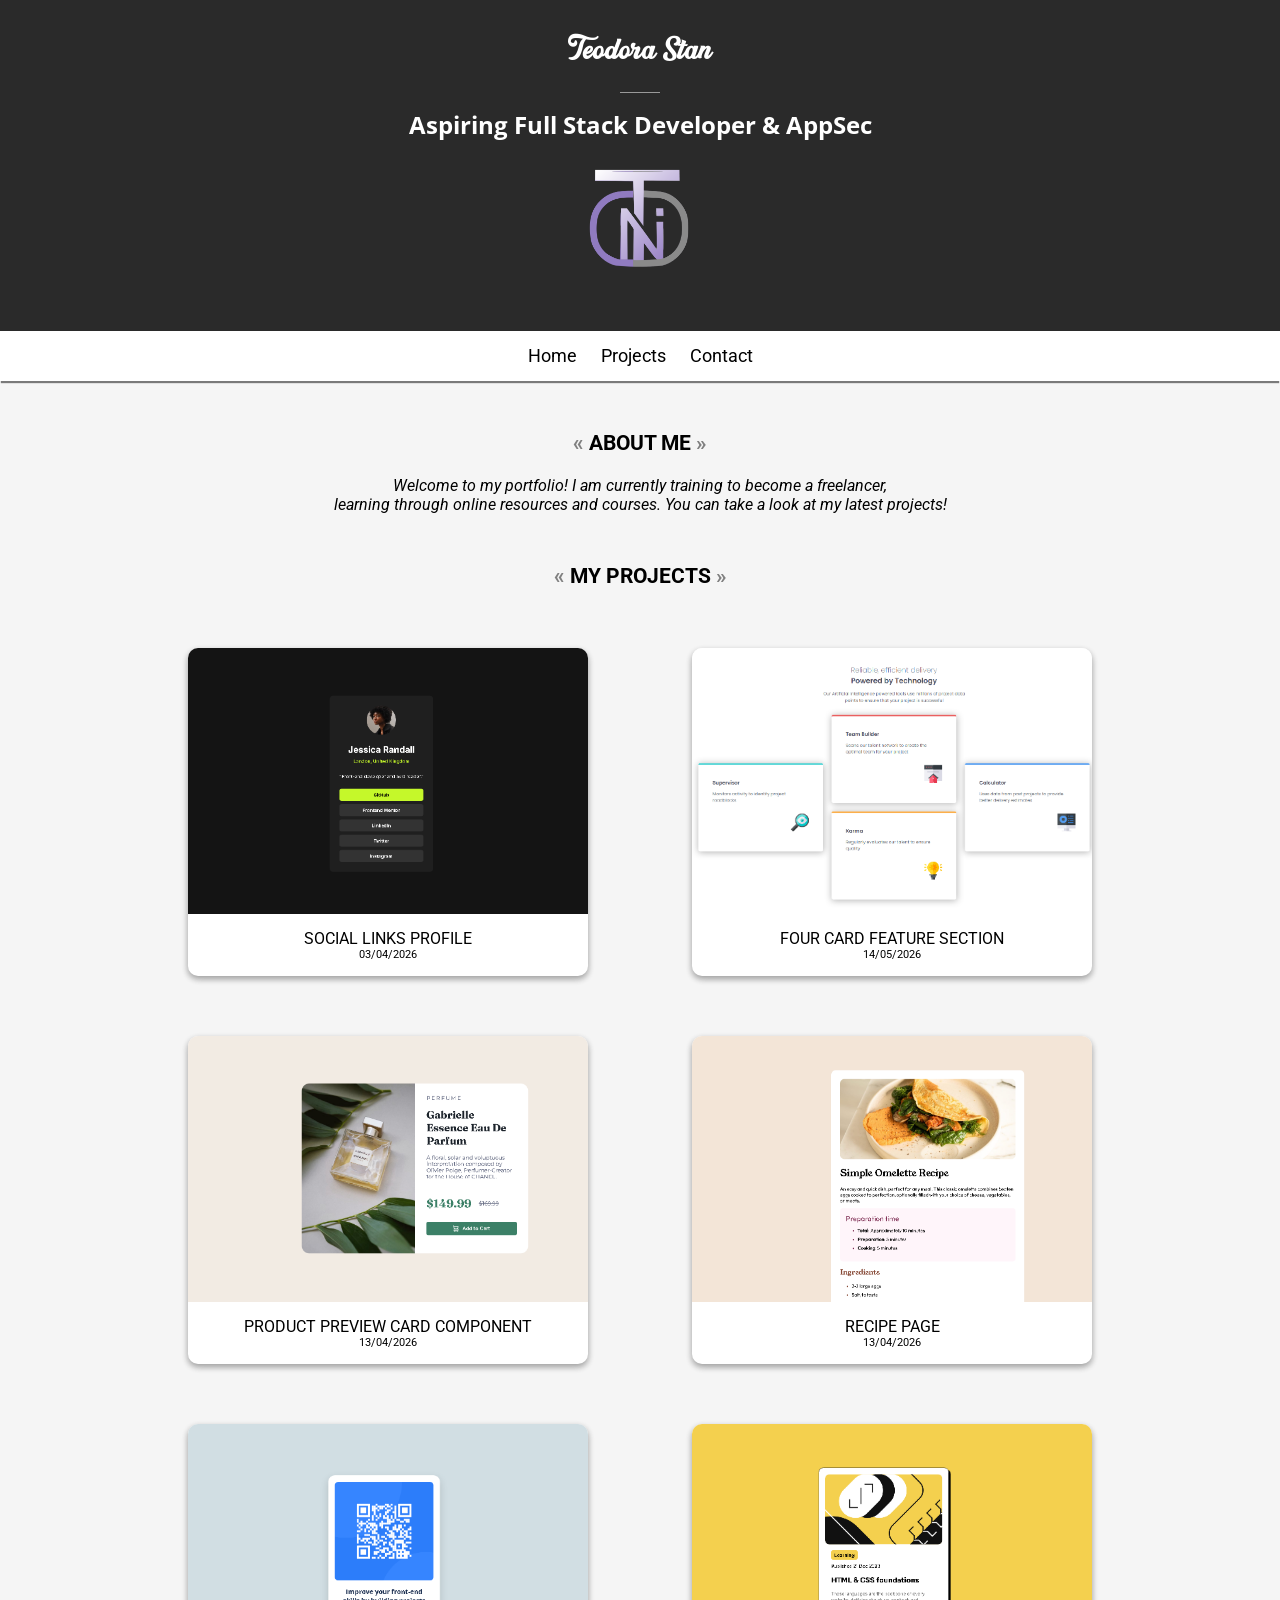
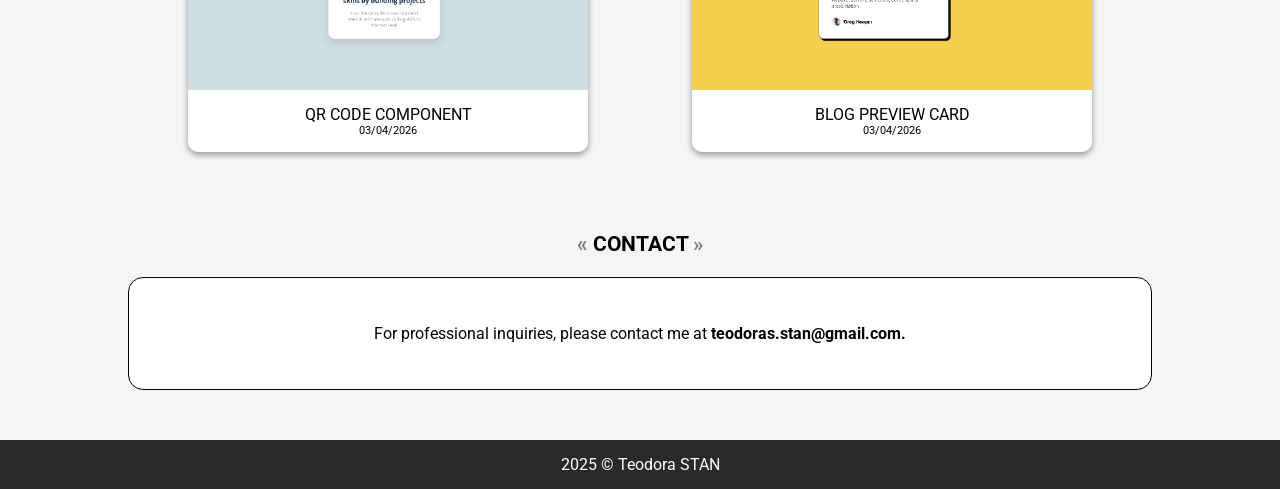
<file: index.html>
<!DOCTYPE html>
<html>
    <head>
        <meta charset="UTF-8">
        <title>Teodora STAN | Full Stack Developer</title>
        <link rel="stylesheet" type="text/css" href="design/default.css">
        <link href="https://fonts.googleapis.com/css2?family=Open+Sans:ital,wght@0,300..800;1,300..800&family=Roboto:ital,wght@0,100..900;1,100..900&display=swap" rel="stylesheet">
        <meta name="viewport" content="width=device-width"/>
        <link rel="icon" type="image/png" href="pictures/tedarion_logo_trans.png">
    </head>
    <body>
        <!-- ENTETE -->
        <header>
            <h1>Teodora Stan</h1>
            <!-- SPAN -->
            <span class="separator"></span>
            <h2>Aspiring Full Stack Developer & AppSec</h2>
            <a href=""><img src="pictures/Tedarion_logo_clair.png" alt="logo" id="logo"/></a>
        </header>
        <!-- MENU -->
        <nav>
            <ul>
                <li><a href="index.html">Home</a></li>
                <li><a href="#projects">Projects</a></li>
                <li><a href="#contact">Contact</a></li>
            </ul>
        </nav>
        
        <div class="contener">
            <!-- PRESENTATION -->
            <section>
                <h3 class="Bienvenue">About me</h3>

                <!-- DESCRIPTION -->
                <p><i>Welcome to my portfolio! I am currently training to become a freelancer,<br>
                   learning through online resources and courses. 
                   You can take a look at my latest projects!</i></p>
            </section>

            <section>
                <!-- PROJETS -->
                <h3>My Projects</h3>
                
                <!-- CONTENEUR -->
                <div id="projects">

                    <!-- PROJET 1-->
                    <div class="projet">
                        <a href="page2.html">
                            <div class="picture">
                                <img src="pictures/social-link-profile.png"
                                alt="social link profile"/>
                            </div>
                            <span>social links profile</span>
                            <span class="date-project">03/04/2026</span>
                        </a>
                    </div>
                    <!-- PROJET 2 -->
                    <div class="projet">
                        <a href="page3.html">
                            <div class="picture">
                                <img src="pictures/four-card-feature-section.png"
                                alt="four card feature section"/>
                            </div>
                            <span>four card feature section</span>
                            <span class="date-project">14/05/2026</span>
                        </a>
                    </div>
                    
                    <!-- PROJET 3 -->
                    <div class="projet">
                        <a href="page4.html">
                            <div class="picture">
                                <img src="pictures/preview-component.png"
                                alt="product preview card component"/>
                            </div>
                            <span>product preview card component</span>
                            <span class="date-project">13/04/2026</span>
                        </a>
                    </div>

                    <!-- PROJET 4 -->
                    <div class="projet">
                        <a href="page5.html">
                            <div class="picture">
                                <img src="pictures/recipe-page.png"
                                alt="recipe page"/>
                            </div>
                            <span>recipe page</span>
                            <span class="date-project">13/04/2026</span>
                        </a>
                    </div>

                    <!-- PROJET 5 -->
                    <div class="projet">
                        <a href="page6.html">
                            <div class="picture">
                                <img src="pictures/qr-code.png"
                                alt="qr code component"/>
                            </div>
                            <span>qr code component</span>
                            <span class="date-project">03/04/2026</span>
                        </a>
                    </div>
                    
                    <!-- PROJET 6 -->
                    <div class="projet">
                        <a href="page7.html">
                            <div class="picture">
                                <img src="pictures/blog-preview-card.png"
                                alt="blog preview card"/>
                            </div>
                            <span>Blog preview card</span>
                            <span class="date-project">03/04/2026</span>
                        </a>
                    </div>

                </div>
            </section>

            <section>
                <h3>Contact</h3>

                <div id="contact">
                    <p>For professional inquiries, please contact me at <b><a href="mailto:teodoras.stan@gmail.com">teodoras.stan@gmail.com</a>.</b></p>
                </div>
            </section>
        </div>
        <footer>
            <span>2025 © Teodora STAN</span>
        </footer>
    </body>
</html>
</file>
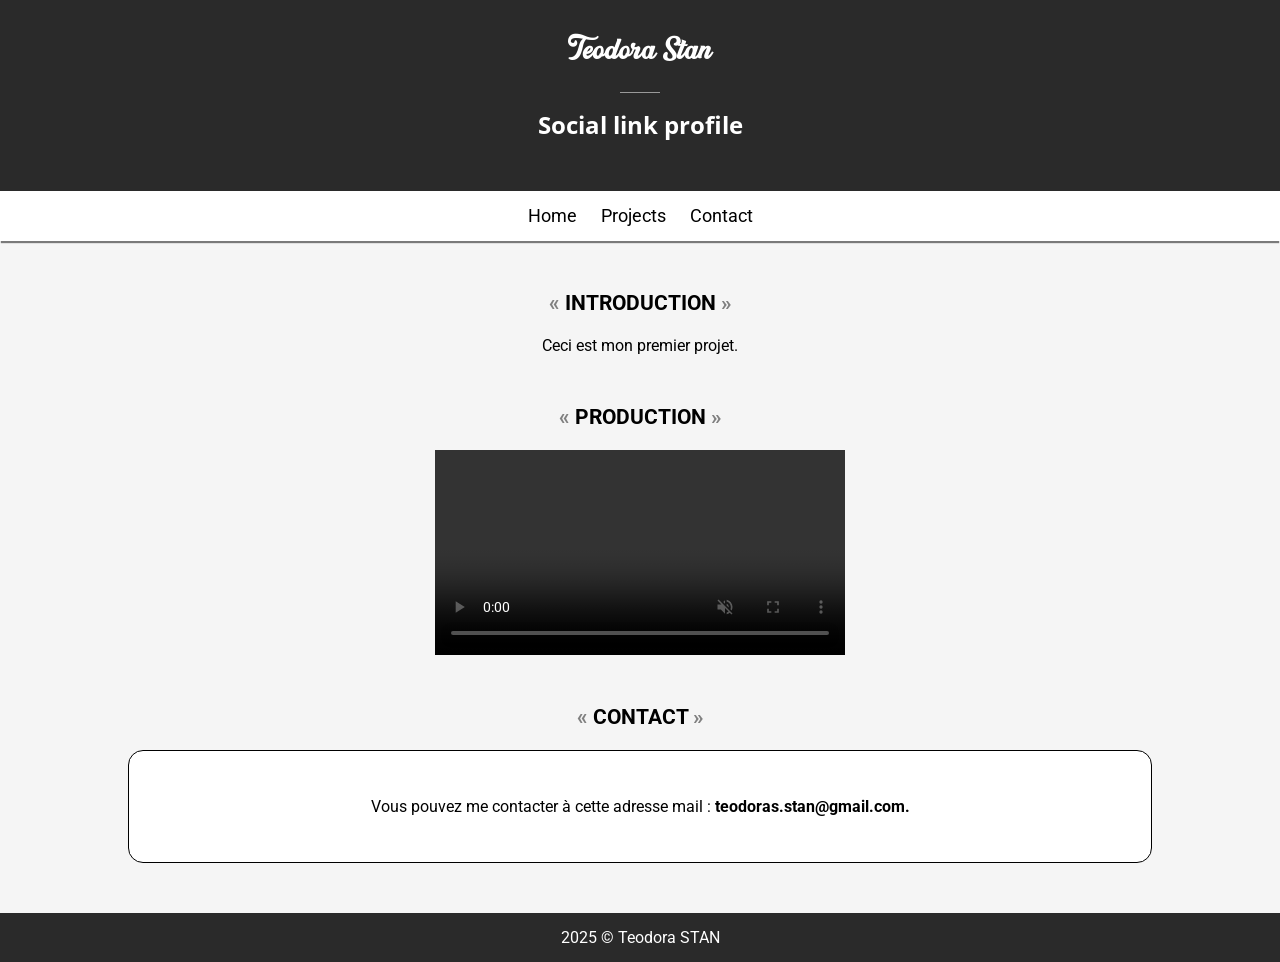
<file: page2.html>
<!DOCTYPE html>
<html>
    <head>
        <meta charset="utf-8">
        <title>Social link profile | Teodora STAN</title>
        <link rel="stylesheet" type="text/css" href="design/default.css">
        <link href="https://fonts.googleapis.com/css2?family=Open+Sans:ital,wght@0,300..800;1,300..800&family=Roboto:ital,wght@0,100..900;1,100..900&display=swap" rel="stylesheet">
        <meta name="viewport" content="width=device-width, initial-scale=1.0">
        <link rel="icon" type="image/png" href="pictures/tedarion_logo_trans.png">
    </head>
    <body>  
        <!-- ENTETE -->
        <header>
            <h1>Teodora Stan</h1>
            <!-- SPAN -->
            <span class="separator"></span>
            <!-- NOM DU PROJET -->
            <h2 class="First">Social link profile</h2>
        </header>
        <!-- MENU -->
        <nav>
            <ul>
                <li><a href="index.html">Home</a></li>
                <li><a href="index.html#projects">Projects</a></li>
                <li><a href="#contact">Contact</a></li>
            </ul>
        </nav>

        <div class="contener">
            <section>
                <!-- INTRODUCTION -->
                <h3 class = "Bienvenue">Introduction</h1>
                <p>Ceci est mon premier projet.</p>
            </section>

            <!-- PRODUCTION -->
            <section id="picture-project">
                <h3>Production</h3>
                <video controls autoplay muted loop>
                    <source src="pictures/clip.mp4"/>
            </section>

            <!-- CONTACT -->
            <section>
                <h3>Contact</h3>

                <div id="contact">
                    <p>Vous pouvez me contacter à cette adresse mail : <b><a href="mailto:teodoras.stan@gmail.com">teodoras.stan@gmail.com</a>.</p></b>
                </div>
            </section>
        </div>
        <footer>
            <span>2025 © Teodora STAN</span>
        </footer>
    </body>
</html>
</file>
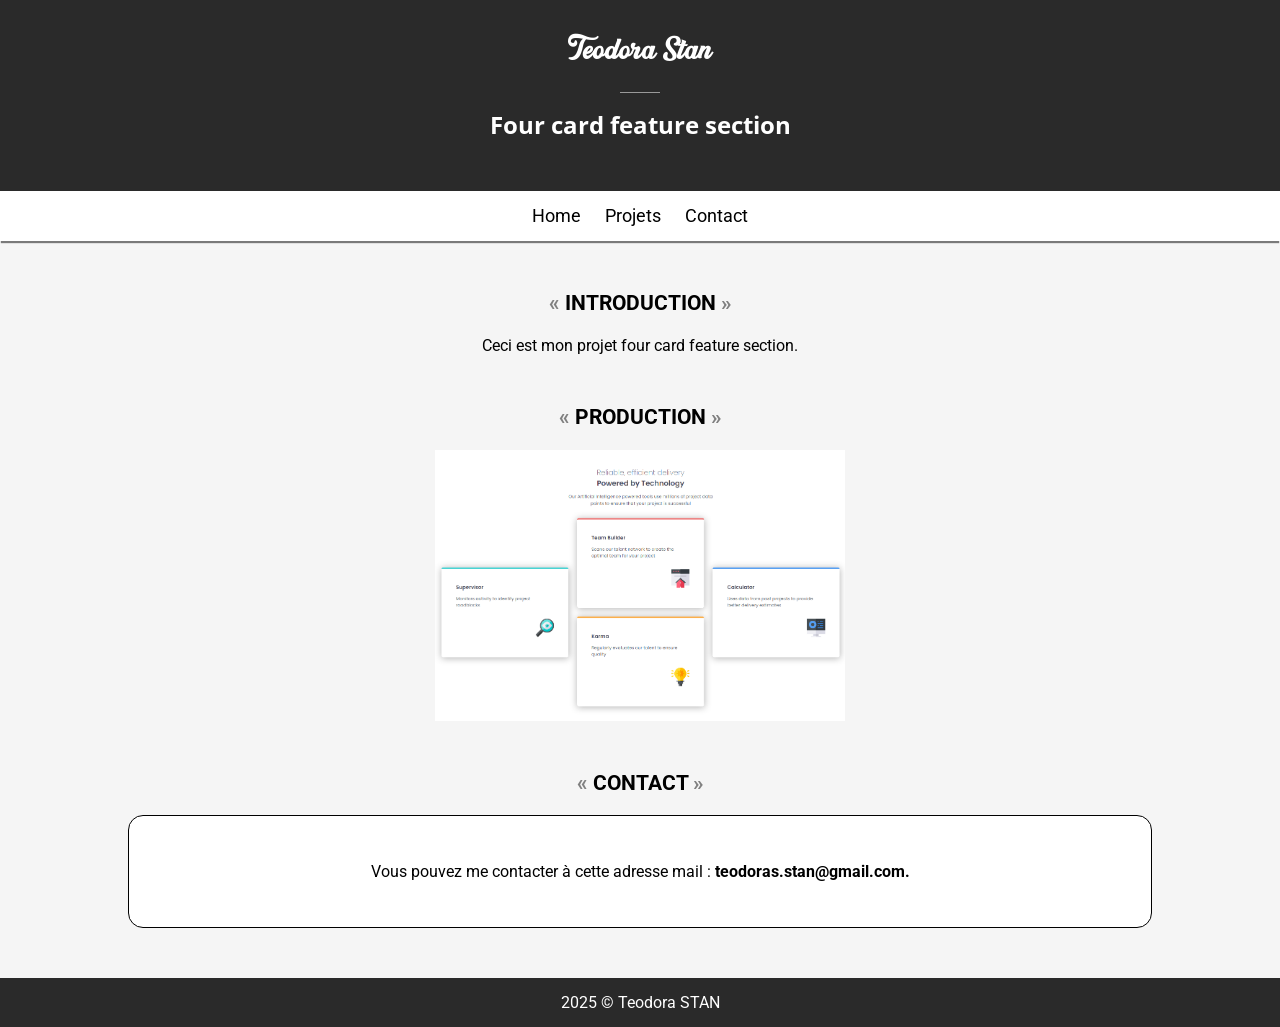
<file: page3.html>
<!DOCTYPE html>
<html>
    <head>
        <meta charset="utf-8">
        <title>Four card feature section | Teodora STAN</title>
        <link rel="stylesheet" type="text/css" href="design/default.css">
        <link href="https://fonts.googleapis.com/css2?family=Open+Sans:ital,wght@0,300..800;1,300..800&family=Roboto:ital,wght@0,100..900;1,100..900&display=swap" rel="stylesheet">
        <meta name="viewport" content="width=device-width, initial-scale=1.0">
        <link rel="icon" type="image/png" href="pictures/tedarion_logo_trans.png">
    </head>

    <body>
        <header>
            <h1>Teodora Stan</h1>
            <!-- SPAN -->
            <span class="separator"></span>
            <!-- NOM DU PROJET -->
            <h2 class="First">Four card feature section</h2>
        </header>
        <nav>
            <ul>
                <li><a href="index.html">Home</a></li>
                <li><a href="index.html#projects">Projets</a></li>
                <li><a href="#contact">Contact</a></li>
            </ul>
        </nav>
        <div class="contener">
            <section>
                <!-- INTRODUCTION -->
                <h3 class = "Bienvenue">Introduction</h1>
                <p>Ceci est mon projet four card feature section.</p>
            </section>

            <!-- PRODUCTION -->
            <section id="picture-project">
                <h3>Production</h3>
                <img src="pictures/four-card-feature-section.png"/>
            </section>

            <!-- CONTACT -->
            <section>
                <h3>Contact</h3>

                <div id="contact">
                    <p>Vous pouvez me contacter à cette adresse mail : <b><a href="mailto:teodoras.stan@gmail.com">teodoras.stan@gmail.com</a>.</p></b>
                </div>
            </section>
        </div>
        <footer>
            <span>2025 © Teodora STAN</span>
        </footer>
    </body>
</html>
</file>
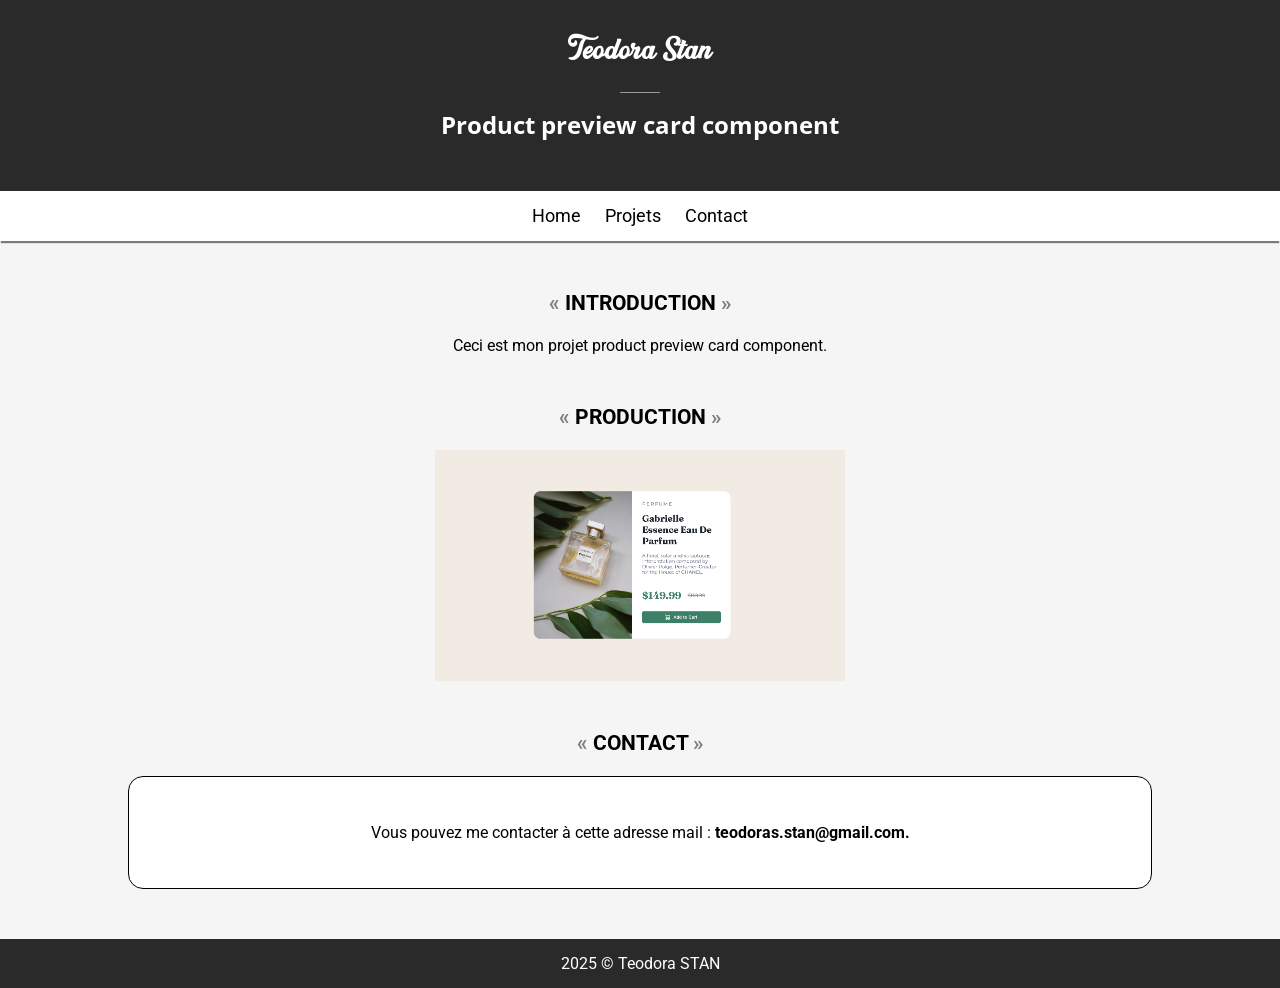
<file: page4.html>
<!DOCTYPE html>
<html>
    <head>
        <meta charset="utf-8">
        <title>Product preview card component | Teodora STAN</title>
        <link rel="stylesheet" type="text/css" href="design/default.css">
        <link href="https://fonts.googleapis.com/css2?family=Open+Sans:ital,wght@0,300..800;1,300..800&family=Roboto:ital,wght@0,100..900;1,100..900&display=swap" rel="stylesheet">
        <meta name="viewport" content="width=device-width, initial-scale=1.0">
        <link rel="icon" type="image/png" href="pictures/tedarion_logo_trans.png">
    </head>
    <body>
        <header>
            <h1>Teodora Stan</h1>
            <!-- SPAN -->
            <span class="separator"></span>
            <!-- NOM DU PROJET -->
            <h2 class="First">Product preview card component</h2>
        </header>
        <nav>
            <ul>
                <li><a href="index.html">Home</a></li>
                <li><a href="index.html#projects">Projets</a></li>
                <li><a href="#contact">Contact</a></li>
            </ul>
        </nav>
        <div class="contener">
            <section>
                <!-- INTRODUCTION -->
                <h3 class = "Bienvenue">Introduction</h1>
                <p>Ceci est mon projet product preview card component.</p>
            </section>

            <!-- PRODUCTION -->
            <section id="picture-project">
                <h3>Production</h3>
                <img src="pictures/preview-component.png"/>
            </section>

            <!-- CONTACT -->
            <section>
                <h3>Contact</h3>

                <div id="contact">
                    <p>Vous pouvez me contacter à cette adresse mail : <b><a href="mailto:teodoras.stan@gmail.com">teodoras.stan@gmail.com</a>.</p></b>
                </div>
            </section>
        </div>
        <footer>
            <span>2025 © Teodora STAN</span>
        </footer>
    </body>    

</html>
</file>
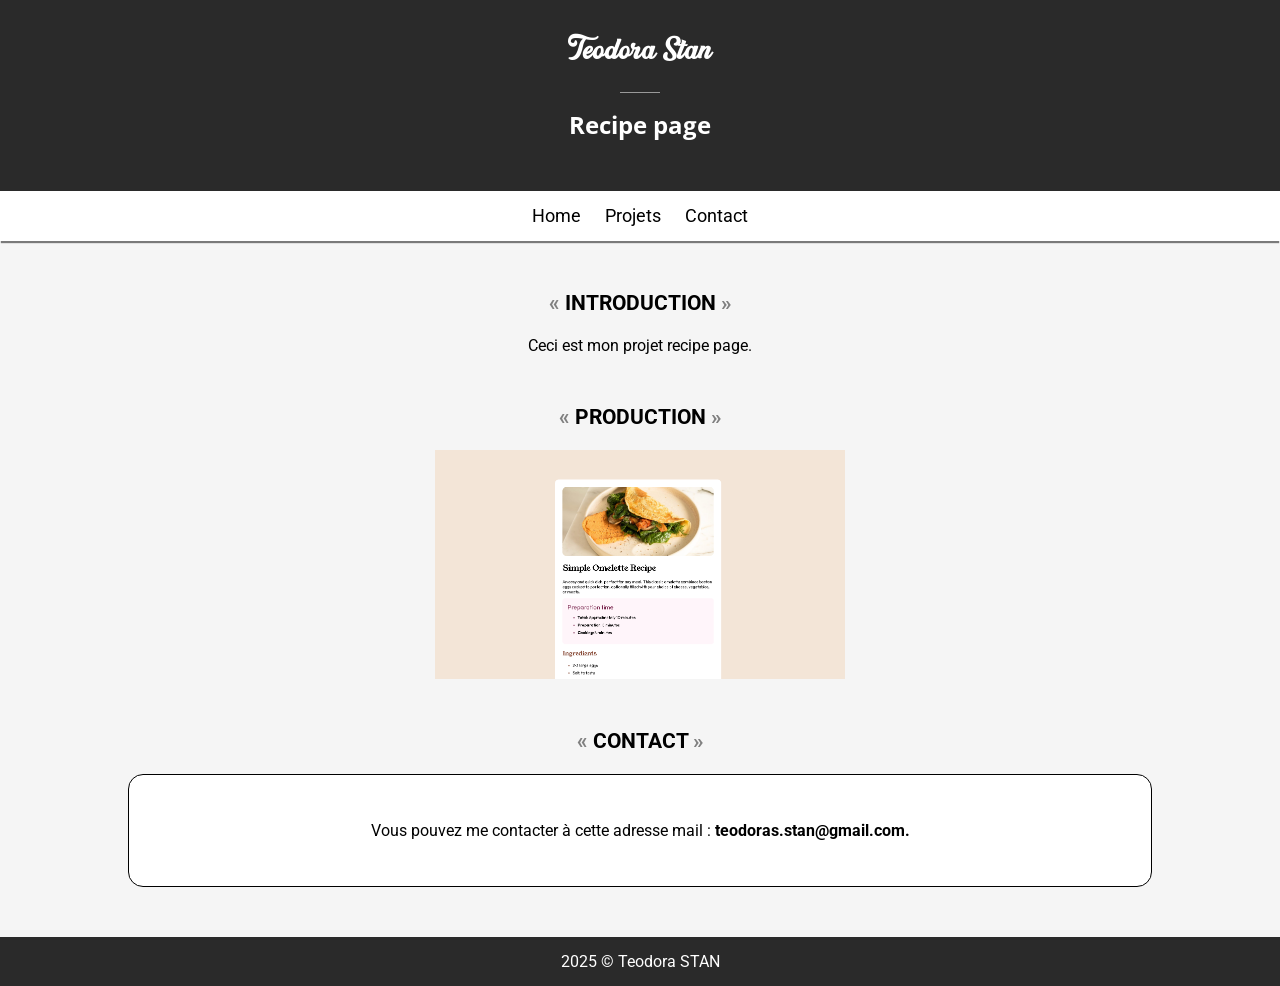
<file: page5.html>
<!DOCTYPE html>
<html>
    <head>
        <meta charset="utf-8">
        <title>Recipe page | Teodora STAN</title>
        <link rel="stylesheet" type="text/css" href="design/default.css">
        <link href="https://fonts.googleapis.com/css2?family=Open+Sans:ital,wght@0,300..800;1,300..800&family=Roboto:ital,wght@0,100..900;1,100..900&display=swap" rel="stylesheet">
        <meta name="viewport" content="width=device-width, initial-scale=1.0">
        <link rel="icon" type="image/png" href="pictures/tedarion_logo_trans.png">
    </head>
    <body>
        <header>
            <h1>Teodora Stan</h1>
            <!-- SPAN -->
            <span class="separator"></span>
            <!-- NOM DU PROJET -->
            <h2 class="First">Recipe page</h2>
        </header>
        <nav>
            <ul>
                <li><a href="index.html">Home</a></li>
                <li><a href="index.html#projects">Projets</a></li>
                <li><a href="#contact">Contact</a></li>
            </ul>
        </nav>
        <div class="contener">
            <section>
                <!-- INTRODUCTION -->
                <h3 class = "Bienvenue">Introduction</h1>
                <p>Ceci est mon projet recipe page.</p>
            </section>

            <!-- PRODUCTION -->
            <section id="picture-project">
                <h3>Production</h3>
                <img src="pictures/recipe-page.png"/>
            </section>

            <!-- CONTACT -->
            <section>
                <h3>Contact</h3>

                <div id="contact">
                    <p>Vous pouvez me contacter à cette adresse mail : <b><a href="mailto:teodoras.stan@gmail.com">teodoras.stan@gmail.com</a>.</p></b>
                </div>
            </section>
        </div>
        <footer>
            <span>2025 © Teodora STAN</span>
        </footer>
    </body>    

</html>
</file>
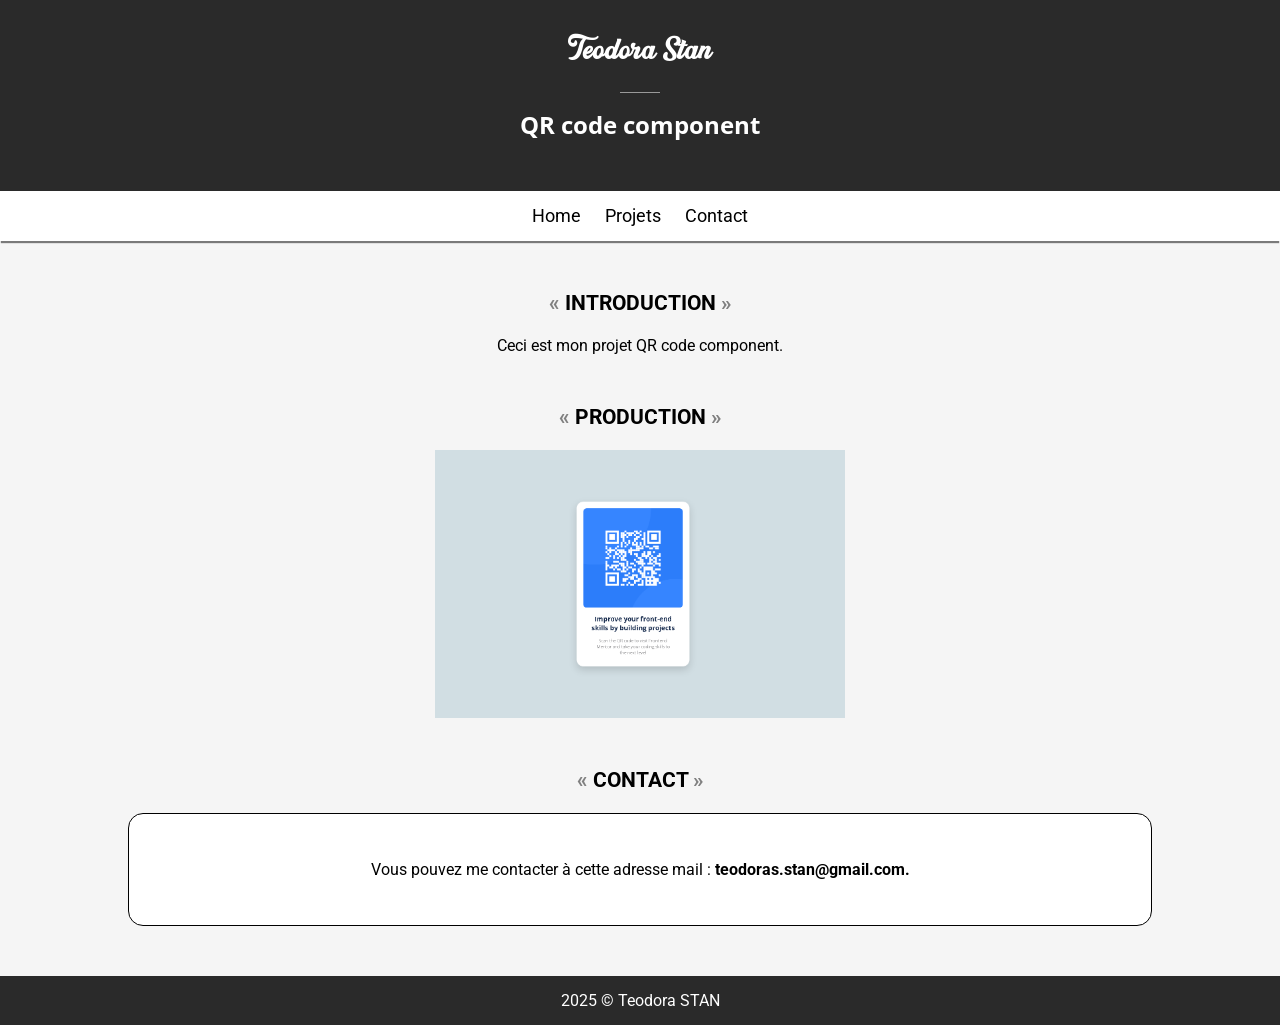
<file: page6.html>
<!DOCTYPE html>
<html>
    <head>
        <meta charset="utf-8">
        <title>QR code component | Teodora STAN</title>
        <link rel="stylesheet" type="text/css" href="design/default.css">
        <link href="https://fonts.googleapis.com/css2?family=Open+Sans:ital,wght@0,300..800;1,300..800&family=Roboto:ital,wght@0,100..900;1,100..900&display=swap" rel="stylesheet">
        <meta name="viewport" content="width=device-width, initial-scale=1.0">
        <link rel="icon" type="image/png" href="pictures/tedarion_logo_trans.png">
    </head>
    <body>
        <header>
            <h1>Teodora Stan</h1>
            <!-- SPAN -->
            <span class="separator"></span>
            <!-- NOM DU PROJET -->
            <h2 class="First">QR code component</h2>
        </header>
        <nav>
            <ul>
                <li><a href="index.html">Home</a></li>
                <li><a href="index.html#projects">Projets</a></li>
                <li><a href="#contact">Contact</a></li>
            </ul>
        </nav>
        <div class="contener">
            <section>
                <!-- INTRODUCTION -->
                <h3 class = "Bienvenue">Introduction</h1>
                <p>Ceci est mon projet QR code component.</p>
            </section>

            <!-- PRODUCTION -->
            <section id="picture-project">
                <h3>Production</h3>
                <img src="pictures/qr-code.png">
            </section>

            <!-- CONTACT -->
            <section>
                <h3>Contact</h3>

                <div id="contact">
                    <p>Vous pouvez me contacter à cette adresse mail : <b><a href="mailto:teodoras.stan@gmail.com">teodoras.stan@gmail.com</a>.</p></b>
                </div>
            </section>
        </div>
        <footer>
            <span>2025 © Teodora STAN</span>
        </footer>
    </body>    

</html>
</file>
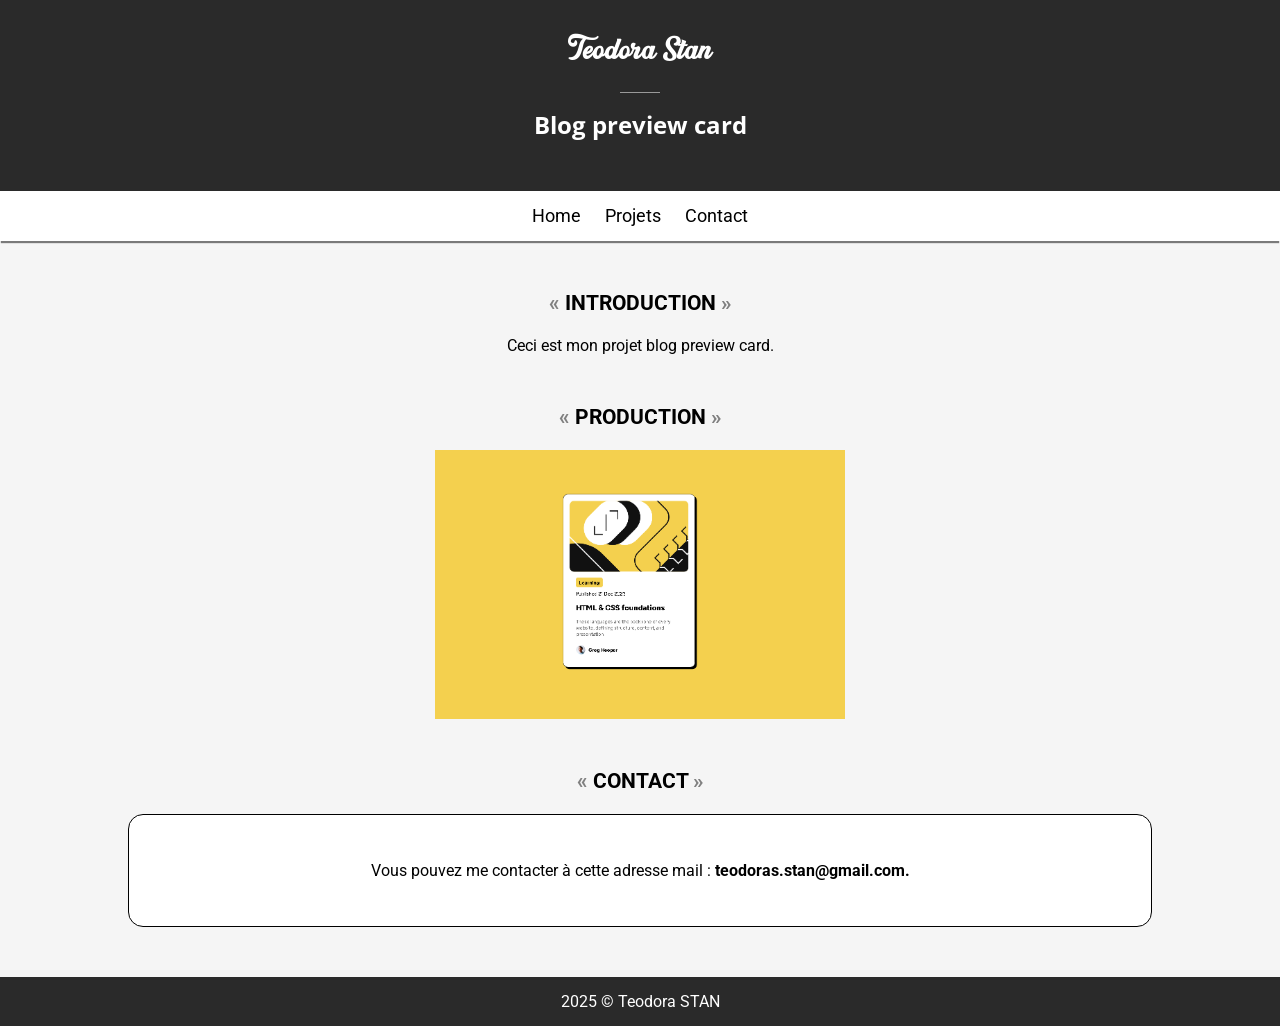
<file: page7.html>
<!DOCTYPE html>
<html>
    <head>
        <meta charset="utf-8">
        <title>Blog preview card | Teodora STAN</title>
        <link rel="stylesheet" type="text/css" href="design/default.css">
        <link href="https://fonts.googleapis.com/css2?family=Open+Sans:ital,wght@0,300..800;1,300..800&family=Roboto:ital,wght@0,100..900;1,100..900&display=swap" rel="stylesheet">
        <meta name="viewport" content="width=device-width, initial-scale=1.0">
        <link rel="icon" type="image/png" href="pictures/tedarion_logo_trans.png">
    </head>
    <body>
        <header>
            <h1>Teodora Stan</h1>
            <!-- SPAN -->
            <span class="separator"></span>
            <!-- NOM DU PROJET -->
            <h2 class="First">Blog preview card</h2>
        </header>
        <nav>
            <ul>
                <li><a href="index.html">Home</a></li>
                <li><a href="index.html#projects">Projets</a></li>
                <li><a href="#contact">Contact</a></li>
            </ul>
        </nav>
        <div class="contener">
            <section>
                <!-- INTRODUCTION -->
                <h3 class = "Bienvenue">Introduction</h1>
                <p>Ceci est mon projet blog preview card.</p>
            </section>

            <!-- PRODUCTION -->
            <section id="picture-project">
                <h3>Production</h3>
                <img src="pictures/blog-preview-card.png"/>
            </section>

            <!-- CONTACT -->
            <section>
                <h3>Contact</h3>

                <div id="contact">
                    <p>Vous pouvez me contacter à cette adresse mail : <b><a href="mailto:teodoras.stan@gmail.com">teodoras.stan@gmail.com</a>.</p></b>
                </div>
            </section>
        </div>
        <footer>
            <span>2025 © Teodora STAN</span>
        </footer>
    </body>    

</html>
</file>
<file: design/default.css>
/* ELEMENTS */
:root {
    --midnight: #191821;
    --dark-violet: #292536;
    --lavender: #F4F1F8;
    --accent-purple: #A78BFA;
    --silver: #AAA5B8;
}

h1 {
    font-family: 'greatlydemo', sans-serif;
    margin-top: 0;
    padding-top: 30px;
}


h2 {
    font-family: 'Open Sans', sans-serif;
    box-shadow: none;
    font-size: 1.5em;
    max-width: 100%;
    margin: auto;
}


h3 {
    font-size: 1.3em;
    text-transform: uppercase;

}

h3:before {
    content: "« ";
    color: gray;
}

h3:after {
    content: " »";
    color: gray;
}

body {
    font-family: Roboto, sans-serif;
    background-color: #f5f5f5;
    margin: 0;
}


header {
    text-align: center;
    background-color: #2a2a2a;
    color: white;
    padding-bottom: 50px;
}


section {
    text-align: center;
    margin-top: 50px;
}


a {
    text-decoration: none;
    color: black;
}


a:hover {
    font-weight: bold;
}


ul {
    padding: 0;
    display: inline;
}


nav {
    text-align: center;
    background-color: white;
    box-shadow: 0px 3px 1px -1px rgba(0, 0, 0, 0.5);
    font-size: 1.1em;
    padding: 15px;
}


li {
    list-style-type: none;
    display: inline;
    margin: 10px;
}


footer {
    background-color: #2a2a2a;
    color: white;
    text-align: center;
    padding: 15px;
}


#logo {
    margin-top: 10px;
    width: 130px;
}

* {
    box-sizing: border-box;
}

/* CLASSES */

.separator {
    width: 40px;
    height: 1px;
    margin: 15px auto;
    display: block;
    background-color: #999999;
}

.contener {
    width: 80%;
    margin: auto;
}

.projet {
    width: 400px;
    margin: 30px;
    display: inline-block;
    background-color: white;
    padding-bottom: 15px;
    border: 0px black solid;
    border-radius: 10px;
    overflow: hidden;
    box-shadow: 0 3px 6px rgba(0,0,0,0.16), 0 3px 6px rgba(0,0,0,0.23);
}

.projet:hover {
    box-shadow: 0 14px 28px rgba(0,0,0,0.25), 0 10px 10px rgba(0,0,0,0.22);
    transition: 0.3s;
}

.projet img {
    min-width: 400px;
    height: 266px;

}

.projet .date-project {
    font-size: 0.7em;
}

.projet span {
    display: block;
    text-transform: uppercase;
}

#picture-project img, #picture-project video{
    width: 40%;
    display: block;
    margin: auto;
}

#projects {
    display: flex;
    flex-wrap: wrap;
    justify-content: space-between;
    margin: 30px;
}

#contact {
    /* color:#a393eb; */
    border: 1px black solid;
    background-color: white;
    border-radius: 15px;
    padding: 30px;
    margin-bottom: 50px;
}


.picture {
    width: 400px;
    height: 266px;
    overflow: hidden;
    margin-bottom: 15px;
}


/* POLICES PERSONNALISEES*/

@font-face {
    font-family: 'breezepersonaluse';
    src: url('../src/breezepersonaluse.ttf') format('truetype');
}

@font-face {
    font-family: 'greatlydemo';
    src: url('../src/greatlydemo.ttf') format('truetype');
}

@font-face {
    font-family: 'theblacklist';
    src: url("../src/theblacklist.ttf") format(truetype);
}

@media all and (max-width: 1000px) {
    .projet { width: 100%; margin: 15px auto; }
    .projet img {width: 100%; min-width: auto; height: auto; }
    .projet .picture { width: 100%; height: auto; }
    header h2 { width: 90%; }
}
</file>
